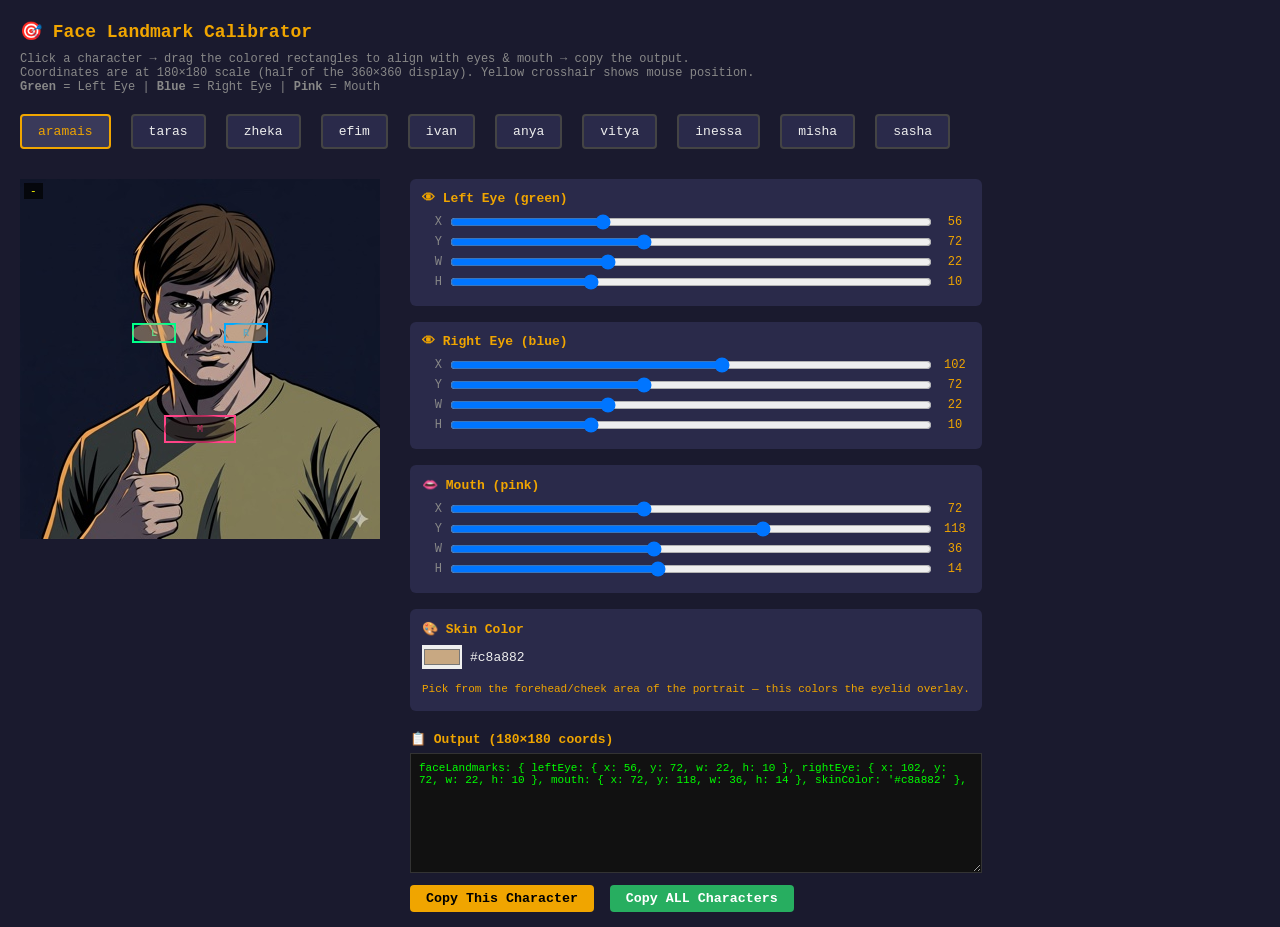
<file: calibrate.html>
<!DOCTYPE html>
<html lang="en">
<head>
<meta charset="UTF-8">
<title>Face Landmark Calibrator</title>
<style>
* { box-sizing: border-box; margin: 0; padding: 0; }
body { background: #1a1a2e; color: #eee; font-family: monospace; padding: 20px; }
h1 { color: #f0a500; margin-bottom: 10px; font-size: 18px; }
.info { color: #888; font-size: 12px; margin-bottom: 20px; }

.char-grid { display: flex; flex-wrap: wrap; gap: 20px; margin-bottom: 30px; }
.char-btn { 
  padding: 8px 16px; background: #2a2a4a; border: 2px solid #444; 
  color: #eee; cursor: pointer; font-family: monospace; font-size: 13px;
  border-radius: 4px; transition: all 0.2s;
}
.char-btn:hover { border-color: #f0a500; }
.char-btn.active { border-color: #f0a500; background: #3a3a5a; color: #f0a500; }

.editor { display: flex; gap: 30px; align-items: flex-start; flex-wrap: wrap; }
.portrait-area { position: relative; }
.portrait-area img { display: block; width: 360px; height: 360px; object-fit: cover; }
.overlay-rect {
  position: absolute; border: 2px solid red; cursor: move;
  display: flex; align-items: center; justify-content: center;
  font-size: 10px; color: red; font-weight: bold;
}
.overlay-rect.eye-left { border-color: #00ff88; color: #00ff88; }
.overlay-rect.eye-right { border-color: #00aaff; color: #00aaff; }
.overlay-rect.mouth-rect { border-color: #ff4488; color: #ff4488; }
.overlay-fill { 
  position: absolute; pointer-events: none; border-radius: 50%; opacity: 0.5;
}
.overlay-fill.eyelid-fill { background: var(--skin); }
.overlay-fill.mouth-fill { background: rgba(30, 10, 10, 0.75); }

.controls { min-width: 300px; }
.control-group { margin-bottom: 16px; background: #2a2a4a; padding: 12px; border-radius: 6px; }
.control-group h3 { color: #f0a500; font-size: 13px; margin-bottom: 8px; }
.control-row { display: flex; gap: 8px; align-items: center; margin-bottom: 4px; }
.control-row label { width: 20px; text-align: right; font-size: 12px; color: #888; }
.control-row input[type=range] { flex: 1; }
.control-row .val { width: 30px; text-align: center; font-size: 12px; color: #f0a500; }

.skin-picker { display: flex; align-items: center; gap: 8px; margin-top: 8px; }
.skin-picker input[type=color] { width: 40px; height: 24px; border: none; cursor: pointer; }

.output { margin-top: 20px; }
.output textarea { 
  width: 100%; height: 120px; background: #111; color: #0f0; border: 1px solid #333;
  font-family: monospace; font-size: 11px; padding: 8px; resize: vertical;
}
#copy-btn { 
  margin-top: 8px; padding: 6px 16px; background: #f0a500; color: #000; 
  border: none; cursor: pointer; font-family: monospace; font-weight: bold; border-radius: 4px;
}
#copy-all-btn { 
  margin-top: 8px; margin-left: 8px; padding: 6px 16px; background: #27ae60; color: #fff; 
  border: none; cursor: pointer; font-family: monospace; font-weight: bold; border-radius: 4px;
}

.crosshair { position: absolute; pointer-events: none; z-index: 100; }
.crosshair-h, .crosshair-v { position: absolute; background: rgba(255,255,0,0.3); }
.crosshair-h { left: 0; right: 0; height: 1px; }
.crosshair-v { top: 0; bottom: 0; width: 1px; }
.coord-display { 
  position: absolute; top: 4px; left: 4px; background: rgba(0,0,0,0.7); 
  color: #ff0; font-size: 11px; padding: 2px 6px; pointer-events: none; z-index: 101;
}

.note { color: #f0a500; font-size: 11px; margin-top: 12px; line-height: 1.6; }
</style>
</head>
<body>

<h1>🎯 Face Landmark Calibrator</h1>
<div class="info">
  Click a character → drag the colored rectangles to align with eyes &amp; mouth → copy the output.<br>
  Coordinates are at 180×180 scale (half of the 360×360 display). Yellow crosshair shows mouse position.<br>
  <strong>Green</strong> = Left Eye | <strong>Blue</strong> = Right Eye | <strong>Pink</strong> = Mouth
</div>

<div class="char-grid" id="char-grid"></div>

<div class="editor">
  <div class="portrait-area" id="portrait-area">
    <img id="portrait-img" src="" alt="Select a character">
    <div class="overlay-rect eye-left" id="rect-leftEye" data-key="leftEye">L</div>
    <div class="overlay-fill eyelid-fill" id="fill-leftEye"></div>
    <div class="overlay-rect eye-right" id="rect-rightEye" data-key="rightEye">R</div>
    <div class="overlay-fill eyelid-fill" id="fill-rightEye"></div>
    <div class="overlay-rect mouth-rect" id="rect-mouth" data-key="mouth">M</div>
    <div class="overlay-fill mouth-fill" id="fill-mouth"></div>
    <div class="crosshair" id="crosshair">
      <div class="crosshair-h" id="ch-h"></div>
      <div class="crosshair-v" id="ch-v"></div>
    </div>
    <div class="coord-display" id="coord-display">-</div>
  </div>

  <div class="controls">
    <div class="control-group">
      <h3>👁 Left Eye (green)</h3>
      <div class="control-row"><label>X</label><input type="range" min="0" max="180" id="le-x"><span class="val" id="le-x-val"></span></div>
      <div class="control-row"><label>Y</label><input type="range" min="0" max="180" id="le-y"><span class="val" id="le-y-val"></span></div>
      <div class="control-row"><label>W</label><input type="range" min="4" max="60" id="le-w"><span class="val" id="le-w-val"></span></div>
      <div class="control-row"><label>H</label><input type="range" min="2" max="30" id="le-h"><span class="val" id="le-h-val"></span></div>
    </div>
    <div class="control-group">
      <h3>👁 Right Eye (blue)</h3>
      <div class="control-row"><label>X</label><input type="range" min="0" max="180" id="re-x"><span class="val" id="re-x-val"></span></div>
      <div class="control-row"><label>Y</label><input type="range" min="0" max="180" id="re-y"><span class="val" id="re-y-val"></span></div>
      <div class="control-row"><label>W</label><input type="range" min="4" max="60" id="re-w"><span class="val" id="re-w-val"></span></div>
      <div class="control-row"><label>H</label><input type="range" min="2" max="30" id="re-h"><span class="val" id="re-h-val"></span></div>
    </div>
    <div class="control-group">
      <h3>👄 Mouth (pink)</h3>
      <div class="control-row"><label>X</label><input type="range" min="0" max="180" id="mo-x"><span class="val" id="mo-x-val"></span></div>
      <div class="control-row"><label>Y</label><input type="range" min="0" max="180" id="mo-y"><span class="val" id="mo-y-val"></span></div>
      <div class="control-row"><label>W</label><input type="range" min="4" max="80" id="mo-w"><span class="val" id="mo-w-val"></span></div>
      <div class="control-row"><label>H</label><input type="range" min="2" max="30" id="mo-h"><span class="val" id="mo-h-val"></span></div>
    </div>
    <div class="control-group">
      <h3>🎨 Skin Color</h3>
      <div class="skin-picker">
        <input type="color" id="skin-color" value="#c8a882">
        <span id="skin-hex">#c8a882</span>
      </div>
      <div class="note">Pick from the forehead/cheek area of the portrait — this colors the eyelid overlay.</div>
    </div>

    <div class="output">
      <h3 style="color:#f0a500;font-size:13px;margin-bottom:6px;">📋 Output (180×180 coords)</h3>
      <textarea id="output" readonly></textarea>
      <button id="copy-btn">Copy This Character</button>
      <button id="copy-all-btn">Copy ALL Characters</button>
    </div>
  </div>
</div>

<script>
// Character list — we'll read positions from here and update them
const chars = [
  'aramais', 'taras', 'zheka', 'efim', 'ivan', 'anya', 'vitya', 'inessa', 'misha', 'sasha'
];

// Stored landmarks per character (at 180×180 scale)
const landmarks = {};
chars.forEach(id => {
  landmarks[id] = {
    leftEye:  { x: 56, y: 72, w: 22, h: 10 },
    rightEye: { x: 102, y: 72, w: 22, h: 10 },
    mouth:    { x: 72, y: 118, w: 36, h: 14 },
    skinColor: '#c8a882',
  };
});

let currentChar = null;
const SCALE = 2; // display at 360px, coords at 180px

// Build character buttons
const grid = document.getElementById('char-grid');
chars.forEach(id => {
  const btn = document.createElement('button');
  btn.className = 'char-btn';
  btn.textContent = id;
  btn.dataset.id = id;
  btn.onclick = () => selectChar(id);
  grid.appendChild(btn);
});

// Elements
const img = document.getElementById('portrait-img');
const rectLE = document.getElementById('rect-leftEye');
const rectRE = document.getElementById('rect-rightEye');
const rectMO = document.getElementById('rect-mouth');
const fillLE = document.getElementById('fill-leftEye');
const fillRE = document.getElementById('fill-rightEye');
const fillMO = document.getElementById('fill-mouth');
const output = document.getElementById('output');
const skinInput = document.getElementById('skin-color');
const skinHex = document.getElementById('skin-hex');

function selectChar(id) {
  currentChar = id;
  document.querySelectorAll('.char-btn').forEach(b => b.classList.toggle('active', b.dataset.id === id));
  img.src = `assets/portraits/${id}.jpg`;
  loadSliders();
  updateRects();
  updateOutput();
}

function loadSliders() {
  const lm = landmarks[currentChar];
  setSlider('le', lm.leftEye);
  setSlider('re', lm.rightEye);
  setSlider('mo', lm.mouth);
  skinInput.value = lm.skinColor;
  skinHex.textContent = lm.skinColor;
}

function setSlider(prefix, rect) {
  ['x','y','w','h'].forEach(k => {
    const el = document.getElementById(`${prefix}-${k}`);
    el.value = rect[k];
    document.getElementById(`${prefix}-${k}-val`).textContent = rect[k];
  });
}

function readSlider(prefix) {
  const r = {};
  ['x','y','w','h'].forEach(k => {
    r[k] = parseInt(document.getElementById(`${prefix}-${k}`).value);
    document.getElementById(`${prefix}-${k}-val`).textContent = r[k];
  });
  return r;
}

function updateFromSliders() {
  if (!currentChar) return;
  landmarks[currentChar].leftEye = readSlider('le');
  landmarks[currentChar].rightEye = readSlider('re');
  landmarks[currentChar].mouth = readSlider('mo');
  landmarks[currentChar].skinColor = skinInput.value;
  skinHex.textContent = skinInput.value;
  updateRects();
  updateOutput();
}

function updateRects() {
  if (!currentChar) return;
  const lm = landmarks[currentChar];
  posRect(rectLE, lm.leftEye);
  posRect(rectRE, lm.rightEye);
  posRect(rectMO, lm.mouth);
  posFill(fillLE, lm.leftEye, lm.skinColor);
  posFill(fillRE, lm.rightEye, lm.skinColor);
  posFill(fillMO, lm.mouth, null);
  document.documentElement.style.setProperty('--skin', lm.skinColor);
}

function posRect(el, rect) {
  el.style.left = (rect.x * SCALE) + 'px';
  el.style.top = (rect.y * SCALE) + 'px';
  el.style.width = (rect.w * SCALE) + 'px';
  el.style.height = (rect.h * SCALE) + 'px';
}

function posFill(el, rect, color) {
  el.style.left = (rect.x * SCALE) + 'px';
  el.style.top = (rect.y * SCALE) + 'px';
  el.style.width = (rect.w * SCALE) + 'px';
  el.style.height = (rect.h * SCALE) + 'px';
  el.style.borderRadius = '50%';
  if (color) el.style.backgroundColor = color;
}

function updateOutput() {
  if (!currentChar) return;
  const lm = landmarks[currentChar];
  const s = `faceLandmarks: { leftEye: { x: ${lm.leftEye.x}, y: ${lm.leftEye.y}, w: ${lm.leftEye.w}, h: ${lm.leftEye.h} }, rightEye: { x: ${lm.rightEye.x}, y: ${lm.rightEye.y}, w: ${lm.rightEye.w}, h: ${lm.rightEye.h} }, mouth: { x: ${lm.mouth.x}, y: ${lm.mouth.y}, w: ${lm.mouth.w}, h: ${lm.mouth.h} }, skinColor: '${lm.skinColor}' },`;
  output.value = s;
}

// Slider events
document.querySelectorAll('input[type=range], input[type=color]').forEach(el => {
  el.addEventListener('input', updateFromSliders);
});

// Copy buttons
document.getElementById('copy-btn').onclick = () => {
  output.select();
  document.execCommand('copy');
};

document.getElementById('copy-all-btn').onclick = () => {
  let all = '';
  chars.forEach(id => {
    const lm = landmarks[id];
    all += `    // ${id}\n`;
    all += `    faceLandmarks: { leftEye: { x: ${lm.leftEye.x}, y: ${lm.leftEye.y}, w: ${lm.leftEye.w}, h: ${lm.leftEye.h} }, rightEye: { x: ${lm.rightEye.x}, y: ${lm.rightEye.y}, w: ${lm.rightEye.w}, h: ${lm.rightEye.h} }, mouth: { x: ${lm.mouth.x}, y: ${lm.mouth.y}, w: ${lm.mouth.w}, h: ${lm.mouth.h} }, skinColor: '${lm.skinColor}' },\n\n`;
  });
  navigator.clipboard.writeText(all);
  alert('All landmarks copied!');
};

// Crosshair
const area = document.getElementById('portrait-area');
const chH = document.getElementById('ch-h');
const chV = document.getElementById('ch-v');
const coordDisp = document.getElementById('coord-display');

area.addEventListener('mousemove', e => {
  const r = area.getBoundingClientRect();
  const px = e.clientX - r.left;
  const py = e.clientY - r.top;
  chH.style.top = py + 'px';
  chV.style.left = px + 'px';
  const x180 = Math.round(px / SCALE);
  const y180 = Math.round(py / SCALE);
  coordDisp.textContent = `${x180}, ${y180} (180px) | ${Math.round(px)}, ${Math.round(py)} (360px)`;
});

// Drag support for rectangles
['rect-leftEye', 'rect-rightEye', 'rect-mouth'].forEach(rectId => {
  const el = document.getElementById(rectId);
  let dragging = false, startX, startY, origX, origY;
  
  el.addEventListener('mousedown', e => {
    e.preventDefault();
    e.stopPropagation();
    dragging = true;
    startX = e.clientX;
    startY = e.clientY;
    const key = el.dataset.key;
    const prefix = key === 'leftEye' ? 'le' : key === 'rightEye' ? 're' : 'mo';
    origX = parseInt(document.getElementById(`${prefix}-x`).value);
    origY = parseInt(document.getElementById(`${prefix}-y`).value);
  });
  
  document.addEventListener('mousemove', e => {
    if (!dragging || !currentChar) return;
    const dx = Math.round((e.clientX - startX) / SCALE);
    const dy = Math.round((e.clientY - startY) / SCALE);
    const key = el.dataset.key;
    const prefix = key === 'leftEye' ? 'le' : key === 'rightEye' ? 're' : 'mo';
    document.getElementById(`${prefix}-x`).value = Math.max(0, Math.min(180, origX + dx));
    document.getElementById(`${prefix}-y`).value = Math.max(0, Math.min(180, origY + dy));
    updateFromSliders();
  });
  
  document.addEventListener('mouseup', () => { dragging = false; });
});

// Select first character
selectChar('aramais');
</script>
</body>
</html>
</file>
